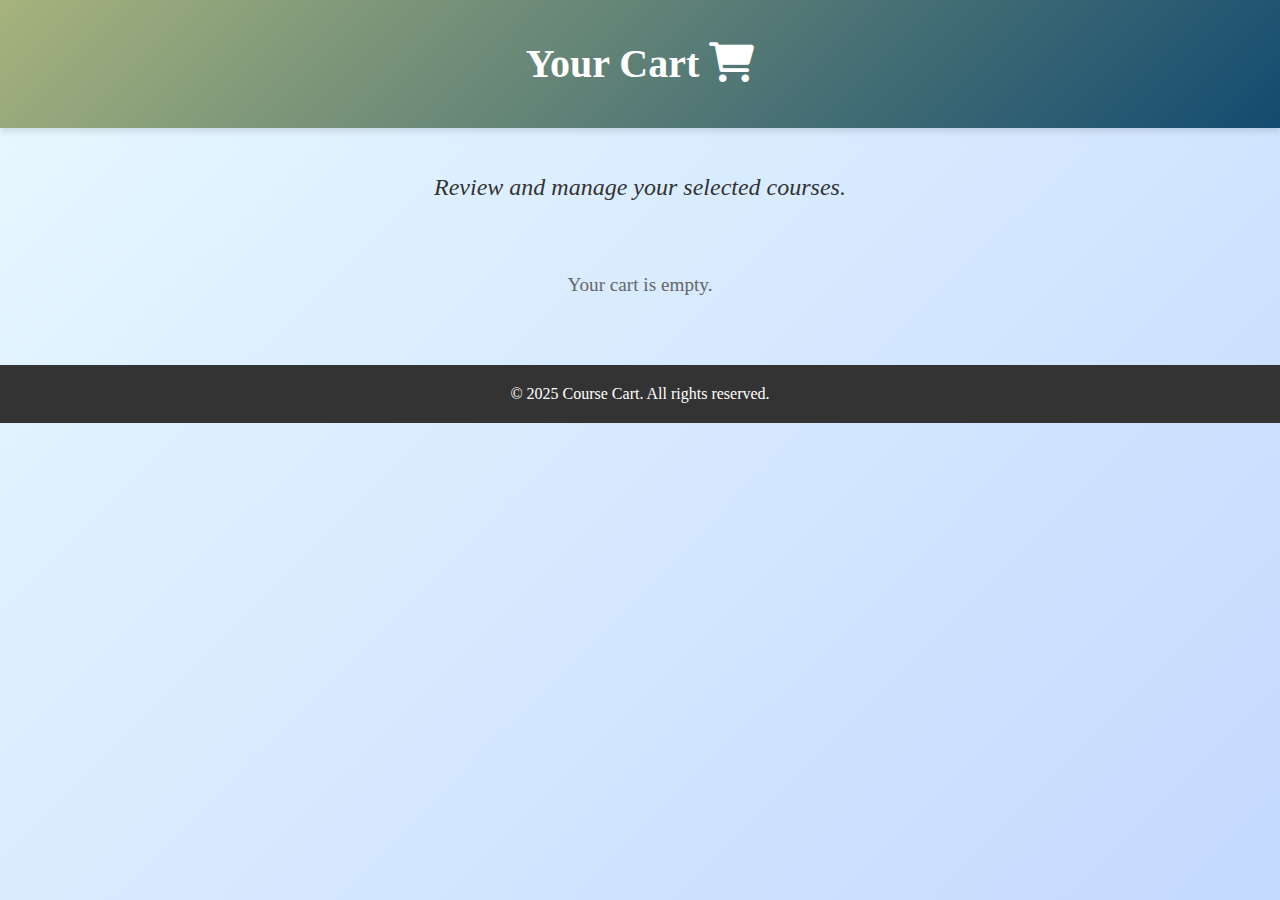
<file: cart.html>
<!DOCTYPE html>
<html lang="en">

<head>
    <meta charset="UTF-8">
    <meta name="viewport" content="width=device-width, initial-scale=1.0">
    <title>Your Cart</title>
    <link rel="stylesheet" href="cart.css">
    <!-- <link href="https://fonts.googleapis.com/css2?family=Poppins:wght@400;500;600&display=swap" rel="stylesheet"> -->
    <link rel="stylesheet" href="https://cdnjs.cloudflare.com/ajax/libs/font-awesome/6.0.0-beta3/css/all.min.css">
</head>

<body>
    <header>
        <h1>Your Cart <i class="fas fa-shopping-cart"></i></h1>
    </header>
    <p class="p">Review and manage your selected courses.</p>
    <main>
        <div id="cart-container"></div>
    </main>
    <footer>
        <p>&copy; 2025 Course Cart. All rights reserved.</p>
    </footer>
    <script src="cart.js"></script>
</body>

</html>
</file>
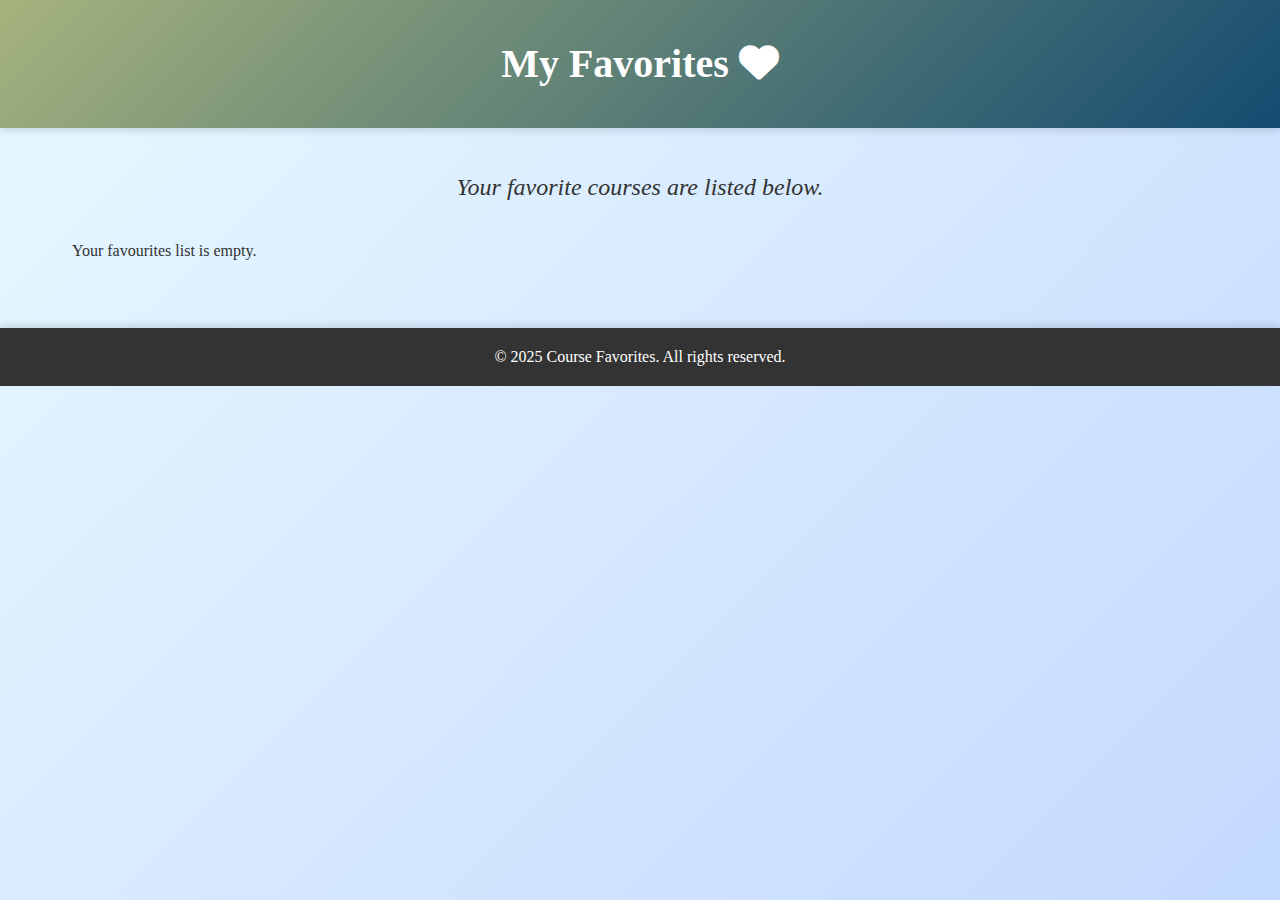
<file: fav.html>
<!DOCTYPE html>
<html lang="en">

<head>
    <meta charset="UTF-8">
    <meta name="viewport" content="width=device-width, initial-scale=1.0">
    <title>My Favourites</title>
    <link rel="stylesheet" href="fav.css">
    <link href="https://fonts.googleapis.com/css2?family=Poppins:wght@400;500;600&display=swap" rel="stylesheet">
    <link rel="stylesheet" href="https://cdnjs.cloudflare.com/ajax/libs/font-awesome/6.0.0-beta3/css/all.min.css">
</head>

<body>
    <header>
        <h1>My Favorites <i class="fas fa-heart"></i> <!-- Solid Heart Icon --></h1>
    </header>
    <p class="p">Your favorite courses are listed below.</p>
    <main>
        <div id="favourites-container"></div>
    </main>
    <footer>
        <p>&copy; 2025 Course Favorites. All rights reserved.</p>
    </footer>
    <script src="fav.js"></script>
</body>

</html>
</file>
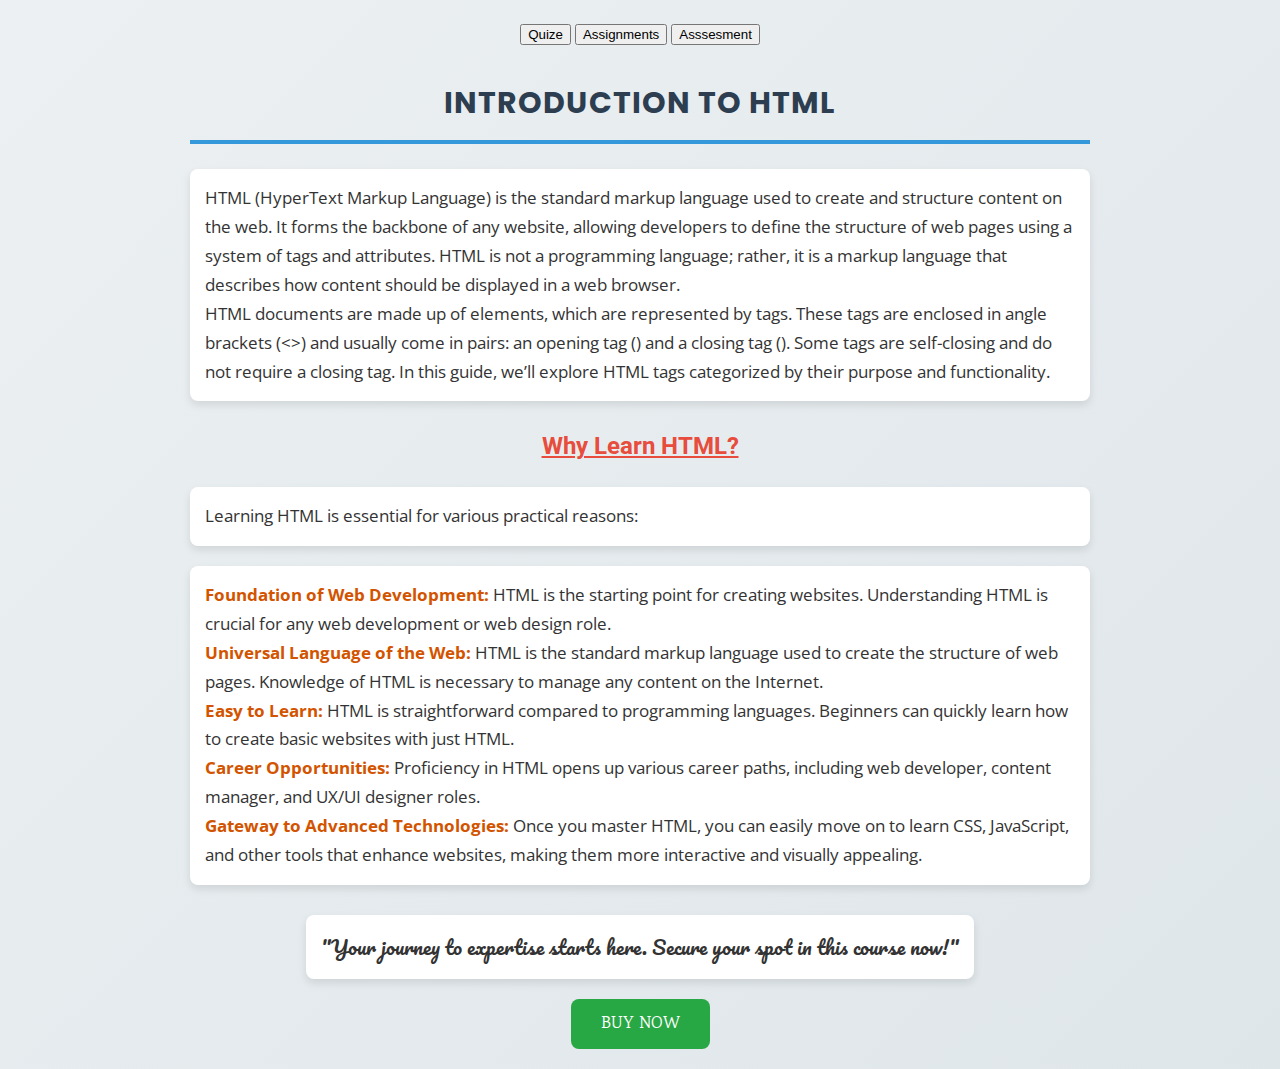
<file: html.html>
<!DOCTYPE html>
<html lang="en">

<head>
    <meta charset="UTF-8">
    <meta name="viewport" content="width=device-width, initial-scale=1.0">
    <title>HTML COURSE</title>
    <link rel="preconnect" href="https://fonts.googleapis.com">
    <link rel="preconnect" href="https://fonts.gstatic.com" crossorigin>
    <link
        href="https://fonts.googleapis.com/css2?family=Cedarville+Cursive&family=Karma:wght@300;400;500;600;700&family=Pacifico&family=Playwrite+CZ:wght@100..400&display=swap"
        rel="stylesheet">
    <style>
        /* Import Google Fonts */
        @import url('https://fonts.googleapis.com/css2?family=Poppins:wght@400;600&family=Roboto:wght@300;500&family=Open+Sans:wght@400;600&display=swap');

        /* Global Styles */
        body {
            font-family: 'Open Sans', sans-serif;
            background: linear-gradient(135deg, #ecf0f3, #dfe6e9);
            color: #333;
            padding: 20px;
            max-width: 900px;
            margin: auto;
            line-height: 1.7;
        }

        /* Heading 1 - Main Title */
        h1 {
            font-family: 'Poppins', sans-serif;
            font-size: 30px;
            color: #2c3e50;
            text-align: center;
            border-bottom: 4px solid #3498db;
            padding-bottom: 12px;
            margin-bottom: 25px;
            letter-spacing: 1px;
            text-transform: uppercase;
        }

        /* Heading 2 - Section Titles */
        h2 {
            font-family: 'Roboto', sans-serif;
            font-size: 24px;
            color: #e74c3c;
            margin-top: 25px;
            text-decoration: underline;
            text-align: center;
        }

        /* Paragraph Styles */
        p {
            font-size: 17px;
            background: #fff;
            padding: 15px;
            border-radius: 8px;
            box-shadow: 0 4px 8px rgba(0, 0, 0, 0.1);
            transition: 0.3s ease-in-out;
            margin-bottom: 20px;
        }

        /* Bold Text Styling */
        b {
            color: #d35400;
            font-weight: bold;
        }

        /* Hover Effect for Paragraphs */
        p:hover {
            transform: scale(1.02);
            box-shadow: 0 6px 12px rgba(0, 0, 0, 0.15);
        }

        /* Responsive Design */
        @media (max-width: 768px) {
            body {
                padding: 15px;
            }

            h1 {
                font-size: 26px;
            }

            h2 {
                font-size: 22px;
            }

            p {
                font-size: 15px;
            }
        }

        /* Course Container */
        .course-container {
            display: flex;
            flex-direction: column;
            align-items: center;
            gap: 20px;
            margin-top: 30px;
        }

        /* Stylish cursive font for the course container paragraph */
        .course-container p {
            font-family: 'Pacifico', cursive;
            font-size: 20px;
            color: #333;
            text-align: center;
            margin: 0;
        }

        /* Elegant serif font for the buy button */
        .course-container .buy-btn {
            font-family: 'Karma', serif;
            background: #28a745;
            color: white;
            border: none;
            padding: 12px 30px;
            font-size: 18px;
            border-radius: 8px;
            cursor: pointer;
            transition: 0.3s ease-in-out;
        }

        .course-container .buy-btn:hover {
            background: #218838;
            transform: scale(1.05);
        }

        /* Additional Spacing and Alignment */
        header {
            text-align: center;
            margin-bottom: 30px;
        }
    </style>
</head>

<body>
    <header>
        <button onclick="access()">Quize</button>
        <button onclick="access()">Assignments</button>
        <button onclick="access()">Asssesment</button>
    </header>
    <h1>Introduction to HTML</h1>
    <p>
        HTML (HyperText Markup Language) is the standard markup language used to create and structure content on the
        web. It forms the backbone of any website, allowing developers to define the structure of web pages using a
        system of tags and attributes. HTML is not a programming language; rather, it is a markup language that
        describes how content should be displayed in a web browser.<br>
        HTML documents are made up of elements, which are represented by tags. These tags are enclosed in angle brackets
        (<>) and usually come in pairs: an opening tag (<tag>) and a closing tag (</tag>). Some tags are self-closing
            and do not require a closing tag.
            In this guide, we’ll explore HTML tags categorized by their purpose and functionality.
    </p>
    <h2>Why Learn HTML?</h2>
    <p>Learning HTML is essential for various practical reasons:</p>
    <p><b>Foundation of Web Development:</b> HTML is the starting point for creating websites. Understanding HTML is
        crucial
        for any web development or web design role.<br>
        <b>Universal Language of the Web:</b> HTML is the standard markup language used to create the structure of web
        pages.
        Knowledge of HTML is necessary to manage any content on the Internet.<br>
        <b> Easy to Learn:</b> HTML is straightforward compared to programming languages. Beginners can quickly learn
        how to
        create basic websites with just HTML.<br>
        <b> Career Opportunities: </b>Proficiency in HTML opens up various career paths, including web developer,
        content
        manager, and UX/UI designer roles.<br>
        <b>Gateway to Advanced Technologies:</b> Once you master HTML, you can easily move on to learn CSS, JavaScript,
        and
        other tools that enhance websites, making them more interactive and visually appealing.
    </p>
    <div class="course-container">
        <p>"Your journey to expertise starts here. Secure your spot in this course now!"</p>
        <button class="buy-btn" onclick="course()">BUY NOW</button>
    </div>

    <script>
        function course() {
            let confirmPurchase = confirm("Are you sure you want to buy this course?");

            if (confirmPurchase) {
                alert("Thank you for your interest! Redirecting to payment...");
                window.location.href = ""; // Add your payment link here
            } else {
                alert("No worries! You can enroll anytime.");
            }
        }
        function access() {
            let confirmAccess = confirm("Are you sure");
            if (confirmAccess) {
                window.location.href = "./filter.html";
            } else {
                alert("Plase BUY the course to access the content")
            }

        }
    </script>

</body>

</html>
</file>
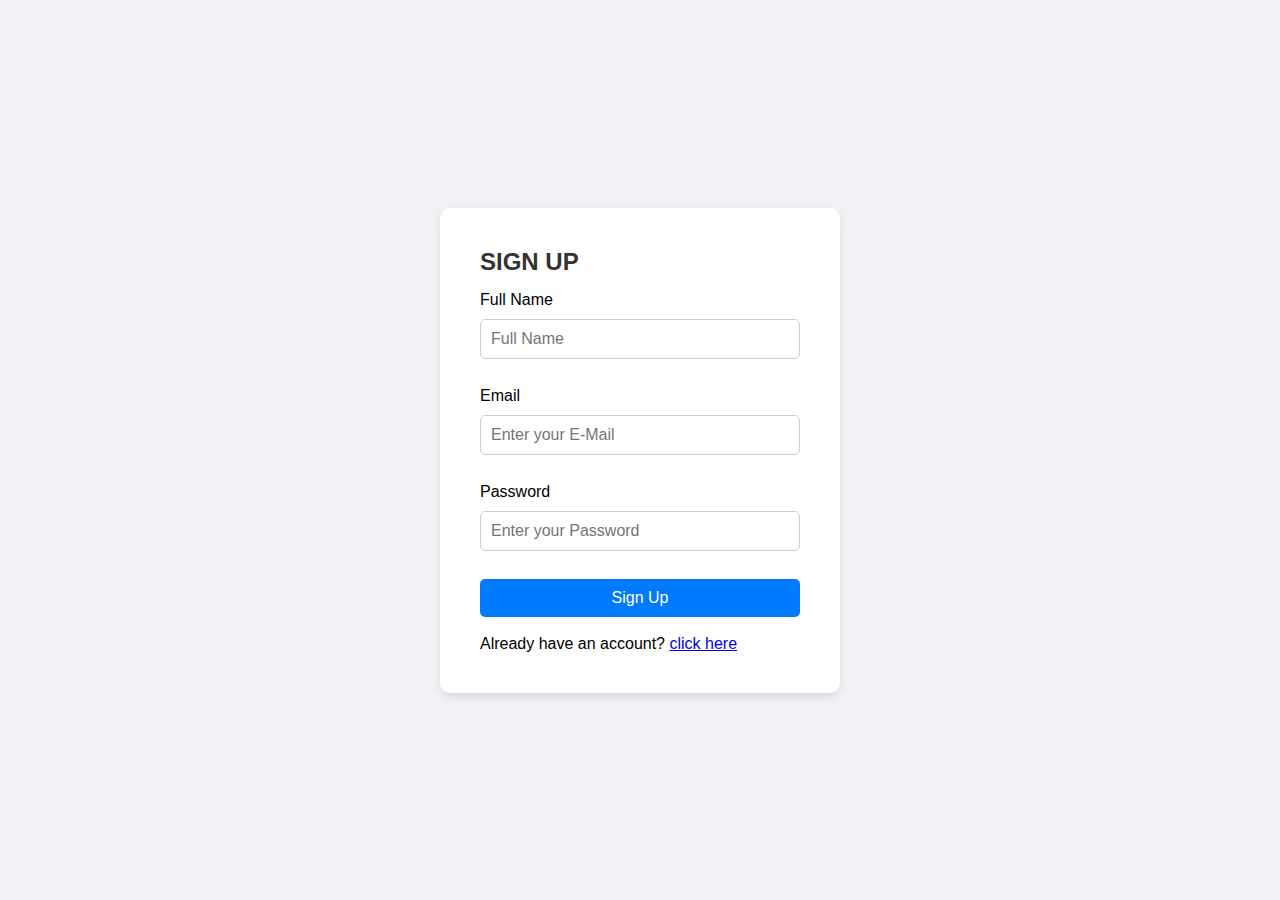
<file: signup.html>
<!DOCTYPE html>
<html lang="en">

<head>
    <meta charset="UTF-8">
    <meta name="viewport" content="width=device-width, initial-scale=1.0">
    <title>SignUp</title>
    <style>
        * {
            margin: 0px;
            padding: 0px;
            box-sizing: border-box;
        }

        body {
            display: flex;
            justify-content: center;
            align-items: center;
            height: 100vh;
            background: #f0f2f5;
            font-family: Arial, sans-serif;
        }

        .form-container {
            background: white;
            padding: 40px 40px;
            border-radius: 10px;
            box-shadow: 0 4px 8px rgba(0, 0, 0, 0.1);
            /* text-align: center; */
            width: 400px;

        }

        h2 {
            margin-bottom: 15px;
            color: #333;
        }

        input {
            width: 100%;
            padding: 10px;
            margin: 10px 0px;
            border: 1px solid #ccc;
            border-radius: 5px;
            font-size: 16px;
            transition: border-color 0.3s;
        }

        input:focus {
            border-color: #007bff;
            outline: none;
        }

        form input.error {
            border: 2px solid red;
        }

        button {
            width: 100%;
            padding: 10px;
            background: #007bff;
            color: white;
            border: none;
            border-radius: 5px;
            font-size: 16px;
            cursor: pointer;
            transition: background 0.3s;
        }

        button:hover {
            background: #0056b3;
        }

        .toast-container {
            position: fixed;
            top: 20px;
            right: 20px;
            display: flex;
            flex-direction: column;
            gap: 10px;
        }

        .toast {
            padding: 10px;
            color: white;
            border-radius: 5px;
            font-size: 14px;
            animation: fadeOut 3s forwards;
        }

        .toast.success {
            background: green;
        }

        .toast.failure {
            background: red;
        }

        @keyframes fadeOut {
            0% {
                opacity: 1;
            }

            100% {
                opacity: 0;
                display: none;
            }
        }
    </style>

</head>

<body>
    <div class="form-container">
        <h2> SIGN UP </h2>
        <form action="./student.html" id="signup">
            <label for="full name">Full Name</label>
            <input type="text" placeholder="Full Name" id="full name">
            <span id="nameError"></span>
            <br><br>
            <label for="email">Email</label>
            <input type="email" id="email" placeholder="Enter your E-Mail" pattern="[a-z\d.]+@[a-z]+\.[a-z]{2,}"
                title="Please enter a valid email address">
            <span id="emailError"></span>
            <br><br>
            <div class="password-container">
                <label for="password">Password</label>
                <input type="password" id="password" placeholder="Enter your Password"
                    pattern="(?=.*[a-z])(?=.*[A-Z])(?=.*\d)(?=.*[@$!%*?&])[A-Za-z\d@$!%*?&]{8,}"
                    title="Password must have 8 characters, including uppercase, lowercase, number, and special character">
                <!-- <button type="button" id="togglePassword">Show</button> -->
            </div>
            <span id="passError"></span>
            <br>
            <button type="submit" id="sub">Sign Up</button>
        </form>
        <br>
        <p>Already have an account? <a href="./login.html"> click here</a></p>
    </div>

    <!-- Toast container is positioned outside the form-container -->
    <div class="toast-container" id="toast-container"></div>
    <script>
        let input1 = document.getElementById("full name");
        let input2 = document.getElementById("password");
        let input3 = document.getElementById("email");
        let nameError = document.getElementById("nameError");
        let passError = document.getElementById("passError");
        let emailError = document.getElementById("emailError");

        document.getElementById("signup").addEventListener("submit", (event) => {
            if (input1.value === '') {
                input1.classList.add("error");
                nameError.innerHTML = `<i style="color: red">Username required</i>`;
                event.preventDefault();
            } else {
                nameError.innerHTML = ``;
                input1.classList.remove("error");
            }
            if (input2.value === '') {
                input2.classList.add("error");
                passError.innerHTML = `<i style="color: red">password required</i>`;
                event.preventDefault();
            }
            else {
                passError.innerHTML = ``;
                input2.classList.remove("error");
            }
            if (input3.value === '') {
                input3.classList.add("error");
                emailError.innerHTML = `<i style="color: red">Email required</i>`;
                event.preventDefault();
            } else {
                emailError.innerHTML = ``;
                input3.classList.remove("error");
            }
        }
        )        
    </script>
    <script type="module">

        if (!valid) return; // Prevent Firebase authentication if validation fails
        import { initializeApp } from "https://www.gstatic.com/firebasejs/11.2.0/firebase-app.js";
        import { getAuth, createUserWithEmailAndPassword } from "https://www.gstatic.com/firebasejs/11.2.0/firebase-auth.js";

        const firebaseConfig = {
            apiKey: "AIzaSyDe-jddPPJtjpbBIbh54QZX1MtFCTZLCNk",
            authDomain: "e-learning-40bef.firebaseapp.com",
            projectId: "e-learning-40bef",
            storageBucket: "e-learning-40bef.firebasestorage.app",
            messagingSenderId: "528648423814",
            appId: "1:528648423814:web:e200eeb3ca828e69190407"
        };

        document.getElementById("signup").addEventListener("submit", (event) => {
            event.preventDefault();

            const email = document.getElementById("email").value.trim();
            const password = document.getElementById("password").value.trim();

            const app = initializeApp(firebaseConfig);
            const auth = getAuth();

            createUserWithEmailAndPassword(auth, email, password)
                .then(() => {
                    showToast('success', 'Registration Successful');
                    window.location.href = "index.html"
                })
                .catch(() => {
                    showToast('failure', 'User already exists');
                });
        });

        // const passwordInput = document.getElementById("password");
        // const toggleButton = document.getElementById("togglePassword");

        // toggleButton.addEventListener("click", () => {
        //     const type = passwordInput.type === "password" ? "text" : "password";
        //     passwordInput.type = type;
        //     toggleButton.textContent = type === "password" ? "Show" : "Hide";
        // });

        function showToast(type, message) {
            const toast = document.createElement('div');
            toast.className = `toast ${type}`;
            toast.textContent = message;

            const container = document.getElementById('toast-container');
            container.appendChild(toast);

            setTimeout(() => toast.remove(), 3000);
        }





    </script>
</body>

</html>
</file>
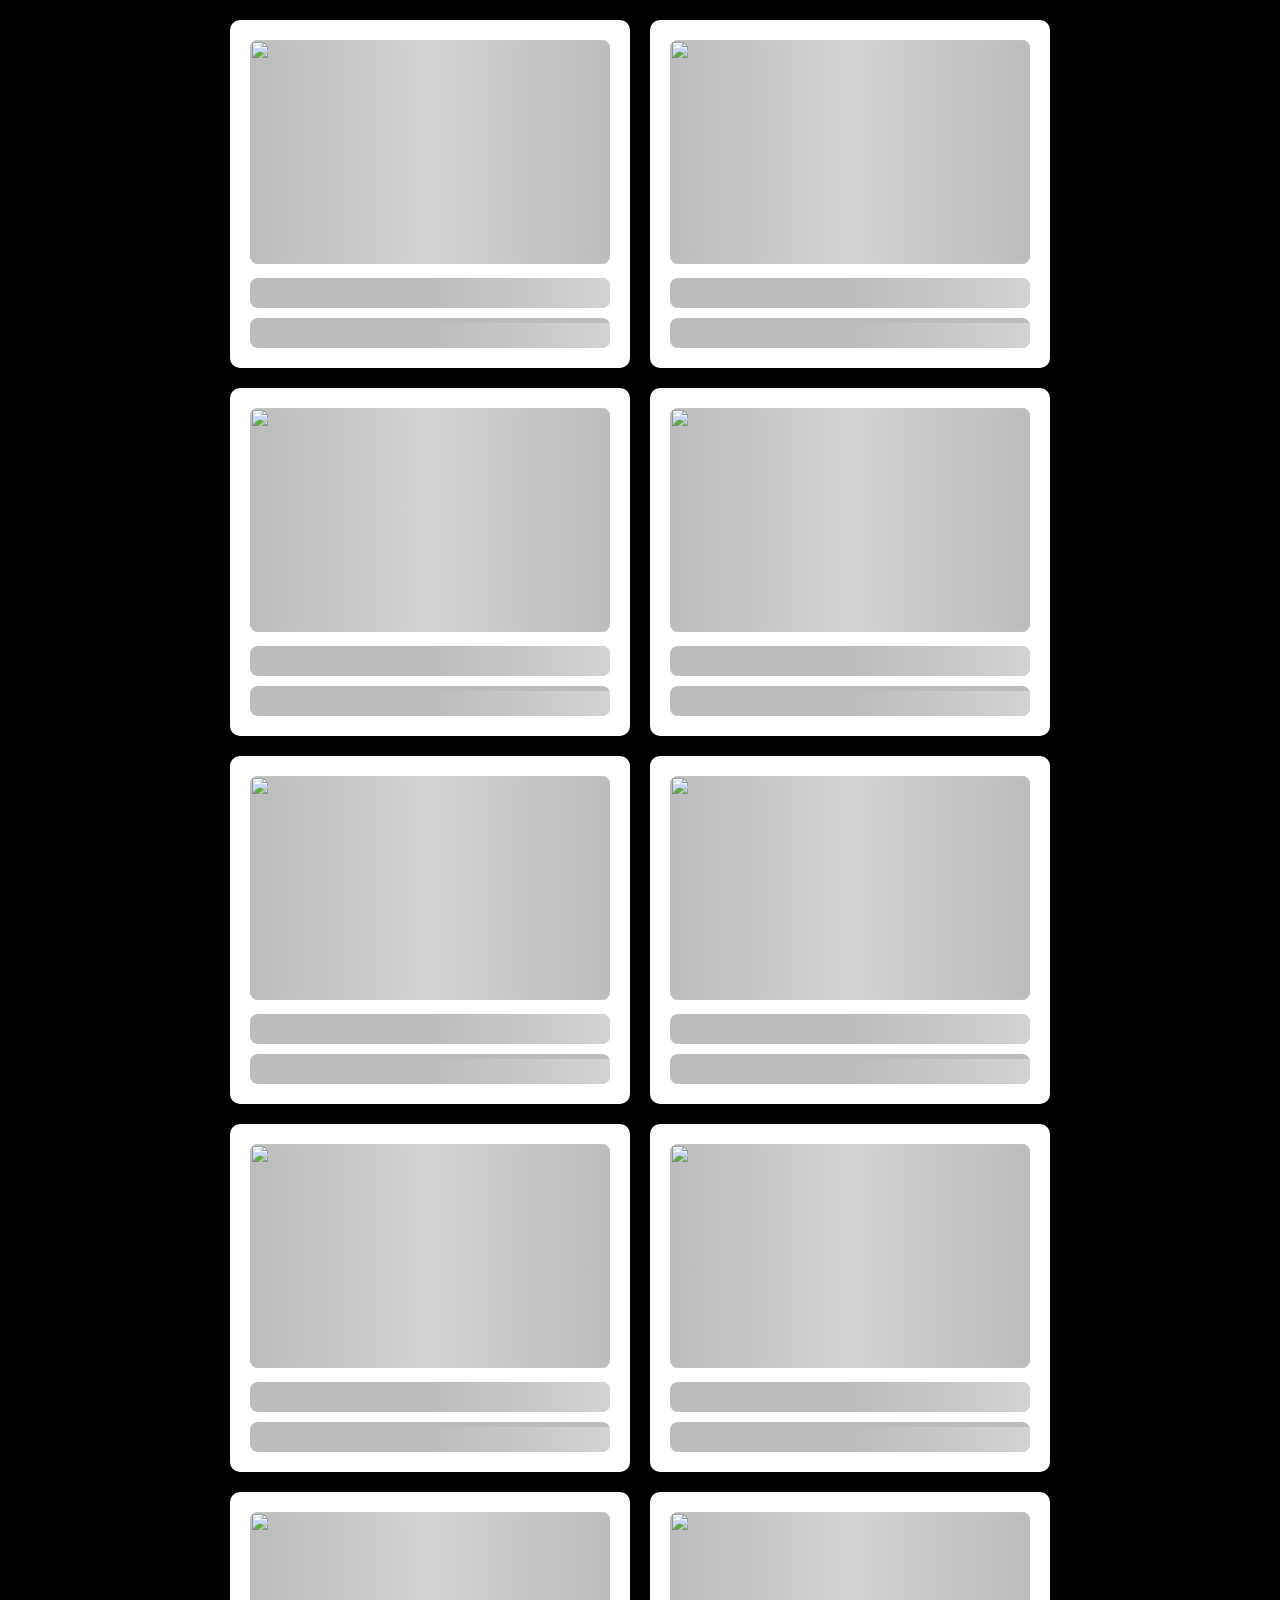
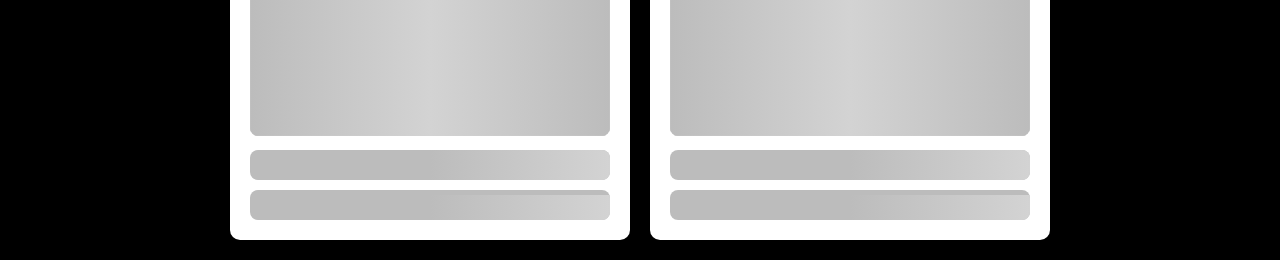
<file: student.html>
<!DOCTYPE html>
<html lang="en">

<head>
    <meta charset="UTF-8">
    <meta name="viewport" content="width=device-width, initial-scale=1.0">
    <title>Skeleton Loading</title>
    <style>
        * {
            margin: 0;
            padding: 0;
            box-sizing: border-box;
        }

        body {
            background-color: black;
            display: flex;
            justify-content: center;
            align-items: center;
            min-height: 100vh;
            padding: 20px;
        }

        .grid-container {
            display: flex;
            flex-wrap: wrap;
            gap: 20px;
            justify-content: center;
            max-width: 1200px;
        }

        .container {
            background: #fff;
            width: 25em;
            /* height: 24em; */
            border-radius: 10px;
            padding: 20px;
            display: flex;
            flex-direction: column;
            justify-content: space-between;
            align-items: center;
            text-align: center;
            box-shadow: 13px 12px 10px #000000,
                4px 0px 15px #000000;
        }

        .loading_shadow {
            background: #bcbcbc;
            min-height: 30px;
            position: relative;
            border-radius: 8px;
            overflow: hidden;
        }

        .loading_shadow::before {
            content: '';
            position: absolute;
            width: 100%;
            height: 100%;
            background: linear-gradient(to right, transparent, #d3d3d3, transparent);
            animation: load 0.7s infinite;
        }

        @keyframes load {

            100% {
                transform: translate(100%);
            }
        }

        .img_sec {
            /* min-height: 13em; */
            width: 100%;
        }

        .img_sec img {
            width: 100%;
            height: 14em;
            object-fit: cover;
            border-radius: 8px;
        }

        .title {
            font-size: 1.2em;
            font-weight: bold;
            color: black;
            margin-top: 10px;
            width: 100%;
            margin-top: 10px;
        }

        .para {
            font-size: 0.9em;
            color: gray;
            height: auto;
            padding: 5px;
            width: 100%;
        }
    </style>
</head>

<body>
    <div class="grid-container" id="grid-container">
        <!-- Cards will be inserted here dynamically -->
    </div>

    <template id="card-template">
        <div class="container">
            <div class="img_sec">
                <img class="loading_shadow">
            </div>
            <h1 class="title loading_shadow" style="margin: 10px 0px;"></h1>
            <p class="para loading_shadow"></p>
        </div>
    </template>

    <script>
        const gridContainer = document.getElementById("grid-container");
        const cardTemplate = document.getElementById("card-template");

        // Display initial skeleton loaders
        for (let i = 0; i < 10; i++) {
            gridContainer.appendChild(cardTemplate.content.cloneNode(true));
        }

        // Fetch data from API and replace skeleton loaders
        fetch("https://large-necessary-quesadilla.glitch.me/courses")
            .then((response) => response.json())
            .then((posts) => {
                gridContainer.innerHTML = ""; // Clear skeleton loaders

                posts.forEach((post) => {
                    const div = cardTemplate.content.cloneNode(true);

                    // Set Image
                    div.querySelector("img").src = post.pic;

                    // Set Title
                    div.querySelector(".title").textContent = post.title;
                    div.querySelector(".title").classList.remove("loading_shadow");

                    // Set Description
                    div.querySelector(".para").textContent = post.description;
                    div.querySelector(".para").classList.remove("loading_shadow");

                    gridContainer.appendChild(div);
                });
            })
            .catch((error) => console.error("Error fetching data:", error));
    </script>
</body>

</html>
</file>
<file: cart.css>
/* General Reset */
* {
    margin: 0;
    padding: 0;
    box-sizing: border-box;
    font-family: 'Georgia', serif;
}
body {
    /* font-family: 'Poppins', sans-serif; */
    background: linear-gradient(135deg, #E8F9FF, #C4D9FF); /* Gradient from #666 to #333 */
    color: #333;
    line-height: 1.6;
    margin: 0;
    padding: 0;
    min-height: 100vh; /* Ensure the gradient covers the full viewport height */
}

a {
    text-decoration: none;
    color: inherit;
}

/* Header */
header {
    background: linear-gradient(135deg, #A6B37D, #134B70);
    color: white;
    padding: 2rem;
    text-align: center;
    box-shadow: 0 4px 6px rgba(0, 0, 0, 0.1);
}

header h1 {
    font-size: 2.5rem;
    font-weight: 600;
}

.p {
    font-size: 1.5rem;
    margin-top: 2.5rem;
    text-align: center;
    font-style: italic;
    animation: fadeIn 1.5s ease-in-out;
}

main {
    padding: 2rem;
    max-width: 1200px;
    margin: 0 auto;
}

footer {
    text-align: center;
    padding: 1rem;
    background-color: #333;
    color: white;
    margin-top: 2rem;
}

/* Cart Container */
#cart-container {
    display: grid;
    grid-template-columns: repeat(auto-fit, minmax(300px, 1fr));
    gap: 1.5rem;
}

/* Cart Item */
.cart-item {
    background: white;
    border-radius: 10px;
    box-shadow: 0 4px 8px rgba(0, 0, 0, 0.1);
    overflow: hidden;
    transition: transform 0.3s ease, box-shadow 0.3s ease;
    display: flex;
    flex-direction: column;
}

.cart-item:hover {
    transform: translateY(-5px);
    box-shadow: 0 6px 12px rgba(0, 0, 0, 0.15);
}

.cart-item img {
    width: 100%;
    height: 200px;
    object-fit: cover;
}

.cart-item div {
    padding: 1.5rem;
    flex-grow: 1;
}

.cart-item h3 {
    font-size: 1.5rem;
    font-weight: 600;
    margin-bottom: 0.5rem;
}

.cart-item p {
    font-size: 1rem;
    color: #666;
    margin-bottom: 1rem;
}

.cart-item .price {
    font-size: 1.25rem;
    font-weight: 500;
    color: #2575fc;
}

/* Remove Button */
.remove-btn {
    background-color: #ff4d4d;
    color: white;
    border: none;
    padding: 0.75rem 1.5rem;
    border-radius: 5px;
    cursor: pointer;
    font-size: 1rem;
    font-weight: 500;
    transition: background-color 0.3s ease;
    width: 100%;
    margin-top: 1rem;
}

.remove-btn:hover {
    background-color: #cc0000;
}

/* Empty Cart Message */
#cart-container:empty::before {
    content: "Your cart is empty.";
    display: block;
    text-align: center;
    font-size: 1.2rem;
    color: #666;
    margin-top: 2rem;
}
</file>
<file: fav.css>
/* General Reset */
* {
    margin: 0;
    padding: 0;
    box-sizing: border-box;
    font-family: 'Georgia', serif;
}
body {
    /* font-family: 'Poppins', sans-serif; */
    background: linear-gradient(135deg, #E8F9FF, #C4D9FF); /* Gradient from #666 to #333 */
    color: #333;
    line-height: 1.6;
    margin: 0;
    padding: 0;
    min-height: 100vh; /* Ensure the gradient covers the full viewport height */
}

a {
    text-decoration: none;
    color: inherit;
}

/* Header */
header {
    background: linear-gradient(135deg, #A6B37D, #134B70);
    color: white;
    padding: 2rem;
    text-align: center;
    box-shadow: 0 4px 6px rgba(0, 0, 0, 0.1);
}

header h1 {
    font-size: 2.5rem;
    font-weight: 600;
    animation: fadeIn 1s ease-in-out;
}

.p {
    font-size: 1.5rem;
    margin-top: 2.5rem;
    text-align: center;
    font-style: italic;
    animation: fadeIn 1.5s ease-in-out;
}

@keyframes fadeIn {
    from {
        opacity: 0;
        transform: translateY(-20px);
    }

    to {
        opacity: 1;
        transform: translateY(0);
    }
}

/* Main Content */
main {
    padding: 2rem;
    max-width: 1200px;
    margin: 0 auto;
}

/* Favorites Container */
#favourites-container {
    display: grid;
    grid-template-columns: repeat(auto-fit, minmax(300px, 1fr));
    gap: 1.5rem;
}

/* Favorite Item */
.favourite-item {
    background: white;
    border-radius: 10px;
    box-shadow: 0 4px 8px rgba(0, 0, 0, 0.1);
    overflow: hidden;
    transition: transform 0.3s ease, box-shadow 0.3s ease;
    display: flex;
    flex-direction: column;
    animation: slideIn 0.5s ease-in-out;
}

.favourite-item:hover {
    transform: translateY(-5px);
    box-shadow: 0 6px 12px rgba(0, 0, 0, 0.15);
}

@keyframes slideIn {
    from {
        opacity: 0;
        transform: translateY(20px);
    }

    to {
        opacity: 1;
        transform: translateY(0);
    }
}

.favourite-item img {
    width: 100%;
    height: 200px;
    object-fit: cover;
    border-bottom: 2px solid #6a11cb;
}

.favourite-item div {
    padding: 1.5rem;
    flex-grow: 1;
}

.favourite-item h3 {
    font-size: 1.5rem;
    font-weight: 600;
    margin-bottom: 0.5rem;
    color: #333;
}

.favourite-item p {
    font-size: 1rem;
    color: #666;
    margin-bottom: 1rem;
}

.favourite-item .price {
    font-size: 1.25rem;
    font-weight: 500;
    color: #2575fc;
}

/* Remove Favourite Button */
.remove-favourite-btn {
    background-color: #ff4d4d;
    color: white;
    border: none;
    padding: 0.75rem 1.5rem;
    border-radius: 5px;
    cursor: pointer;
    font-size: 1rem;
    font-weight: 500;
    transition: background-color 0.3s ease, transform 0.3s ease;
    width: 100%;
    margin-top: 1rem;
}

.remove-favourite-btn:hover {
    background-color: #cc0000;
    transform: scale(1.05);
}

/* Empty Favourites Message */
#favourites-container:empty::before {
    content: "Your favourites list is empty.";
    display: block;
    text-align: center;
    font-size: 1.2rem;
    color: #666;
    margin-top: 2rem;
    animation: fadeIn 1s ease-in-out;
}

/* Footer */
footer {
    text-align: center;
    padding: 1rem;
    background-color: #333;
    color: white;
    margin-top: 2rem;
    box-shadow: 0 -4px 6px rgba(0, 0, 0, 0.1);
}

/* Heart Button (Favourites) */
.heart-btn {
    background: none;
    border: none;
    cursor: pointer;
    font-size: 1.5rem;
    color: #ff4d4d;
    transition: transform 0.3s ease, color 0.3s ease;
}

.heart-btn:hover {
    transform: scale(1.2);
    color: #cc0000;
}

.heart-btn.active {
    color: #ff4d4d;
}
</file>
